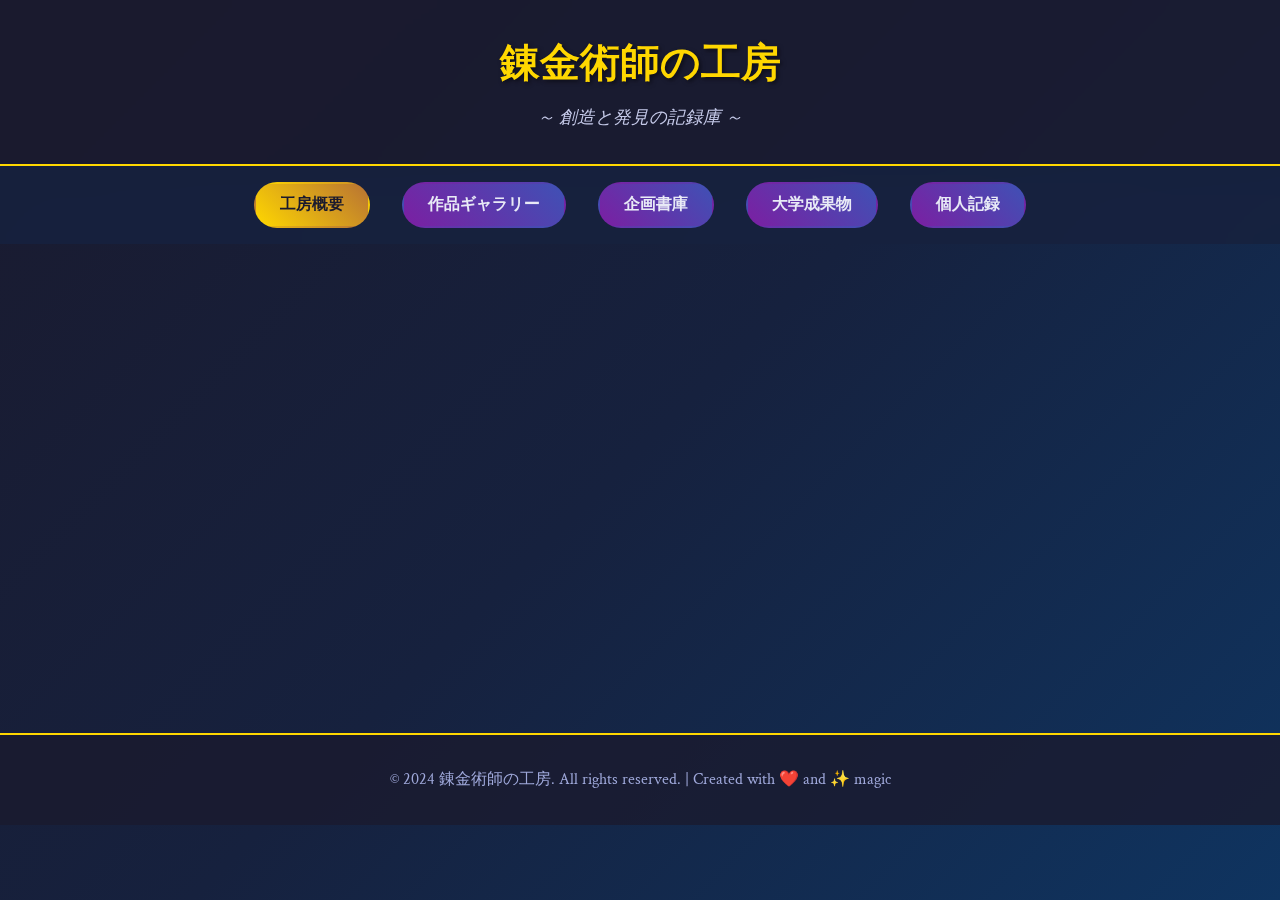
<file: index.html>
<!DOCTYPE html>
<html lang="ja">
<head>
    <meta charset="UTF-8">
    <meta name="viewport" content="width=device-width, initial-scale=1.0">
    <title>錬金術師の工房 - 私の作業記録</title>
    <link rel="stylesheet" href="style.css" />
</head>
<body>
    <!-- ヘッダー -->
    <header>
        <h1 class="site-title">錬金術師の工房</h1>
        <p class="site-subtitle">～ 創造と発見の記録庫 ～</p>
    </header>
    
    <!-- ナビゲーション -->
    <nav>
        <div class="nav-container">
            <a href="#" class="nav-item active" data-section="overview">工房概要</a>
            <a href="#" class="nav-item" data-section="works">作品ギャラリー</a>
            <a href="#" class="nav-item" data-section="plans">企画書庫</a>
            <a href="#" class="nav-item" data-section="college">大学成果物</a>
            <a href="#" class="nav-item" data-section="profile">個人記録</a>
        </div>
    </nav>
    
    <!-- メインコンテンツ -->
    <main>
        <!-- 工房概要セクション -->
        <section id="overview" class="section">
            <h2 class="section-title">工房概要</h2>
            <div class="card">
                <h3 class="card-title">ようこそ、私の錬金術師の工房へ</h3>
                <p class="card-description">
                    この神秘的な工房では、過去に創造したWebページ、練り上げた企画書、そして私自身の成長の軌跡を保管しています。
                    アメジストの紫光と水瓶座の星々に導かれ、創造と発見の旅を続けてきました。
                </p>
                <p class="card-description">
                    各部屋を探索し、時の流れの中で蓄積された知識と経験をご覧ください。
                    これらの記録は、未来への新たな創造のための糧となることでしょう。
                </p>
            </div>
        </section>
        
        <!-- 作品ギャラリーセクション -->
        <section id="works" class="section hidden">
            <h2 class="section-title">作品ギャラリー</h2>
            <div class="card-grid">
                <!-- Webページ作品例1 -->
                <div class="card">
                    <div class="placeholder-image">
                        📷 ここに作品のスクリーンショット画像
                        <!-- <img src="ここに画像のパス" alt="作品タイトル"> -->
                    </div>
                    <h3 class="card-title">AI応答記録サイト（AIChatArchive）</h3>
                    <p class="card-description">
                        <!--作品の概要説明をここに記載します。使用技術、制作期間、特徴などを含めて説明。-->
                        このツールは、ChatGPTやGeminiなどのAIとの会話を、チャットのように記録・整理できるWebアプリです。
                        誰がどの発言をしたかを切り替えながら入力し、やりとりを吹き出し形式で視覚的に確認できます。
                    </p>
                    <a href="AIChatArchive.html" class="placeholder-link">🔗 ここにWebサイトのURL</a>
                    <a href="#" class="placeholder-link">📹 ここにデモ動画のURL</a>
                </div>
                
                <!-- Webページ作品例2 -->
                <div class="card">
                    <div class="placeholder-image">
                        🎬 ここに作品のデモ動画
                        <!-- <video controls width="100%">
                            <source src="ここに動画ファイルのパス" type="video/mp4">
                        </video> -->
                    </div>
                    <h3 class="card-title">キャンディーボックス</h3>
                    <p class="card-description">
                        ぷよをキャンディーに見立てて、かわいいデザインのぷよぷよを作成した。
                        こだわりは色選び画面とスマホ対応。
                    </p>
                    <a href="puyoGame.html" class="placeholder-link">🔗 ここにWebアプリのURL</a>
                    <a href="#" class="placeholder-link">💻 ここにソースコードのURL</a>
                </div>
                
                <!-- 作品例3 -->
                <div class="card">
                    <div class="placeholder-image">
                        🖼️ ここに作品のスクリーンショット画像
                        <!-- <img src="ここに画像のパス" alt="作品タイトル"> -->
                    </div>
                    <h3 class="card-title">プロジェクト名3</h3>
                    <p class="card-description">
                        レスポンシブデザインを採用したWebサイト。モバイルファーストの設計思想で構築。
                    </p>
                    <a href="#" class="placeholder-link">🔗 ここにWebサイトのURL</a>
                    <a href="#" class="placeholder-link">📋 ここに設計書のURL</a>
                </div>

                <!-- 作品例4 -->
                <div class="card">
                    <div class="placeholder-image">
                        🖼️ ここに作品のスクリーンショット画像
                        <!-- <img src="ここに画像のパス" alt="作品タイトル"> -->
                    </div>
                    <h3 class="card-title">プロジェクト名4</h3>
                    <p class="card-description">
                        レスポンシブデザインを採用したWebサイト。モバイルファーストの設計思想で構築。
                    </p>
                    <a href="#" class="placeholder-link">🔗 ここにWebサイトのURL</a>
                    <a href="#" class="placeholder-link">📋 ここに設計書のURL</a>
                </div>
            </div>
        </section>
        
        <!-- 企画書庫セクション -->
        <section id="plans" class="section hidden">
            <h2 class="section-title">企画書庫</h2>
            <div class="card-grid">
                <!-- 企画書例1 -->
                <div class="card">
                    <h3 class="card-title">📜 Webサービス企画書 2024</h3>
                    <p class="card-description">
                        新しいWebサービスの企画提案書。ターゲット分析、機能設計、収益モデルなどを包括的に記載。
                    </p>
                    <p class="card-description">
                        <strong>作成日:</strong> 2024年3月<br>
                        <strong>ページ数:</strong> 25ページ<br>
                        <strong>ステータス:</strong> 検討中
                    </p>
                    <a href="#" class="placeholder-link">📄 ここに企画書PDFファイルのパス</a>
                </div>
                
                <!-- 企画書例2 -->
                <div class="card">
                    <h3 class="card-title">📊 マーケティング戦略書</h3>
                    <p class="card-description">
                        デジタルマーケティングの戦略立案書。SNS活用、コンテンツマーケティング、KPI設定などを詳述。
                    </p>
                    <p class="card-description">
                        <strong>作成日:</strong> 2024年1月<br>
                        <strong>ページ数:</strong> 18ページ<br>
                        <strong>ステータス:</strong> 実行済み
                    </p>
                    <a href="#" class="placeholder-link">📄 ここに企画書PDFファイルのパス</a>
                </div>
                
                <!-- 企画書例3 -->
                <div class="card">
                    <h3 class="card-title">💡 アイデア提案書</h3>
                    <p class="card-description">
                        新機能追加の提案書。ユーザビリティ向上のための機能設計と実装プランを記載。
                    </p>
                    <p class="card-description">
                        <strong>作成日:</strong> 2023年11月<br>
                        <strong>ページ数:</strong> 12ページ<br>
                        <strong>ステータス:</strong> 承認待ち
                    </p>
                    <a href="#" class="placeholder-link">📄 ここに企画書PDFファイルのパス</a>
                </div>
            </div>
        </section>

        <!-- 大学成果物セクション -->
        <section id="college" class="section hidden">
            <h2 class="section-title">大学成果物</h2>
            <div class="card-grid">
                <!-- 成果物例1 -->
                <div class="card">
                    <h3 class="card-title">📜 複言語学最終レポート</h3>
                    <p class="card-description">
                        3年1Qの複言語学最終レポート。おまけにレポート案も掲載。
                    </p>
                    <p class="card-description">
                        <strong>作成日:</strong> 2025年1Q<br>
                        <strong>授業名:</strong> 複言語学<br>
                        <strong>種類:</strong> 最終レポート
                    </p>
                    <a href="#" class="placeholder-link">📄 ここにレポートPDFファイルのパス</a>
                </div>
                
                <!-- 企画書例2 -->
                <div class="card">
                    <h3 class="card-title">📊 マーケティング戦略書</h3>
                    <p class="card-description">
                        デジタルマーケティングの戦略立案書。SNS活用、コンテンツマーケティング、KPI設定などを詳述。
                    </p>
                    <p class="card-description">
                        <strong>作成日:</strong> 2024年1月<br>
                        <strong>ページ数:</strong> 18ページ<br>
                        <strong>ステータス:</strong> 実行済み
                    </p>
                    <a href="#" class="placeholder-link">📄 ここに企画書PDFファイルのパス</a>
                </div>
                
                <!-- 企画書例3 -->
                <div class="card">
                    <h3 class="card-title">💡 アイデア提案書</h3>
                    <p class="card-description">
                        新機能追加の提案書。ユーザビリティ向上のための機能設計と実装プランを記載。
                    </p>
                    <p class="card-description">
                        <strong>作成日:</strong> 2023年11月<br>
                        <strong>ページ数:</strong> 12ページ<br>
                        <strong>ステータス:</strong> 承認待ち
                    </p>
                    <a href="#" class="placeholder-link">📄 ここに企画書PDFファイルのパス</a>
                </div>
            </div>
        </section>
        
        <!-- 個人記録セクション -->
        <section id="profile" class="section hidden">
            <h2 class="section-title">個人記録</h2>
            <div class="profile-grid">
                <!-- 自己紹介カード -->
                <div class="card">
                    <h3 class="card-title">🧙‍♂️ 錬金術師プロフィール</h3>
                    <p class="card-description">
                        Web技術とデザインを融合させ、ユーザー体験を重視したサービス開発に情熱を注ぐ。
                        常に新しい技術への探求心を持ち、創造的な解決策を追求している。
                    </p>
                    <p class="card-description">
                        <strong>専門分野:</strong> フロントエンド開発、UI/UXデザイン、企画立案<br>
                        <strong>興味のある技術:</strong> React, Vue.js, Node.js, Python<br>
                        <strong>座右の銘:</strong> "創造は破壊から始まる"
                    </p>
                </div>
                
                <!-- スキルセットカード -->
                <div class="card">
                    <h3 class="card-title">🛠️ 技術スキル</h3>
                    <ul class="skill-list">
                        <li class="skill-item">HTML5 / CSS3 (上級)</li>
                        <li class="skill-item">JavaScript (中級)</li>
                        <li class="skill-item">Responsive Design (上級)</li>
                        <li class="skill-item">Adobe Creative Suite (中級)</li>
                        <li class="skill-item">Git / GitHub (中級)</li>
                        <li class="skill-item">SEO / Analytics (中級)</li>
                        <li class="skill-item">プロジェクト管理 (中級)</li>
                    </ul>
                </div>
                
                <!-- 経歴カード -->
                <div class="card">
                    <h3 class="card-title">📚 学習・活動履歴</h3>
                    <div class="card-description">
                        <p><strong>2024年:</strong> 新しいWebフレームワークの学習開始</p>
                        <p><strong>2023年:</strong> 個人プロジェクト3件完了</p>
                        <p><strong>2022年:</strong> UI/UXデザインの体系的学習</p>
                        <p><strong>2021年:</strong> JavaScript実践スキル向上</p>
                    </div>
                </div>
                
                <!-- 目標・計画カード -->
                <div class="card">
                    <h3 class="card-title">🎯 今後の目標</h3>
                    <div class="card-description">
                        <p><strong>短期目標 (6ヶ月):</strong></p>
                        <ul>
                            <li>React.jsの実践的な習得</li>
                            <li>個人プロジェクト2件の完成</li>
                        </ul>
                        <p><strong>中期目標 (1年):</strong></p>
                        <ul>
                            <li>フルスタック開発スキルの獲得</li>
                            <li>オープンソースへの貢献開始</li>
                        </ul>
                    </div>
                </div>
            </div>
        </section>
    </main>
    
    <!-- フッター -->
    <footer>
        <p>&copy; 2024 錬金術師の工房. All rights reserved. | Created with ❤️ and ✨ magic</p>
    </footer>

    <script src="script.js"></script>
</body>
</html>
</file>
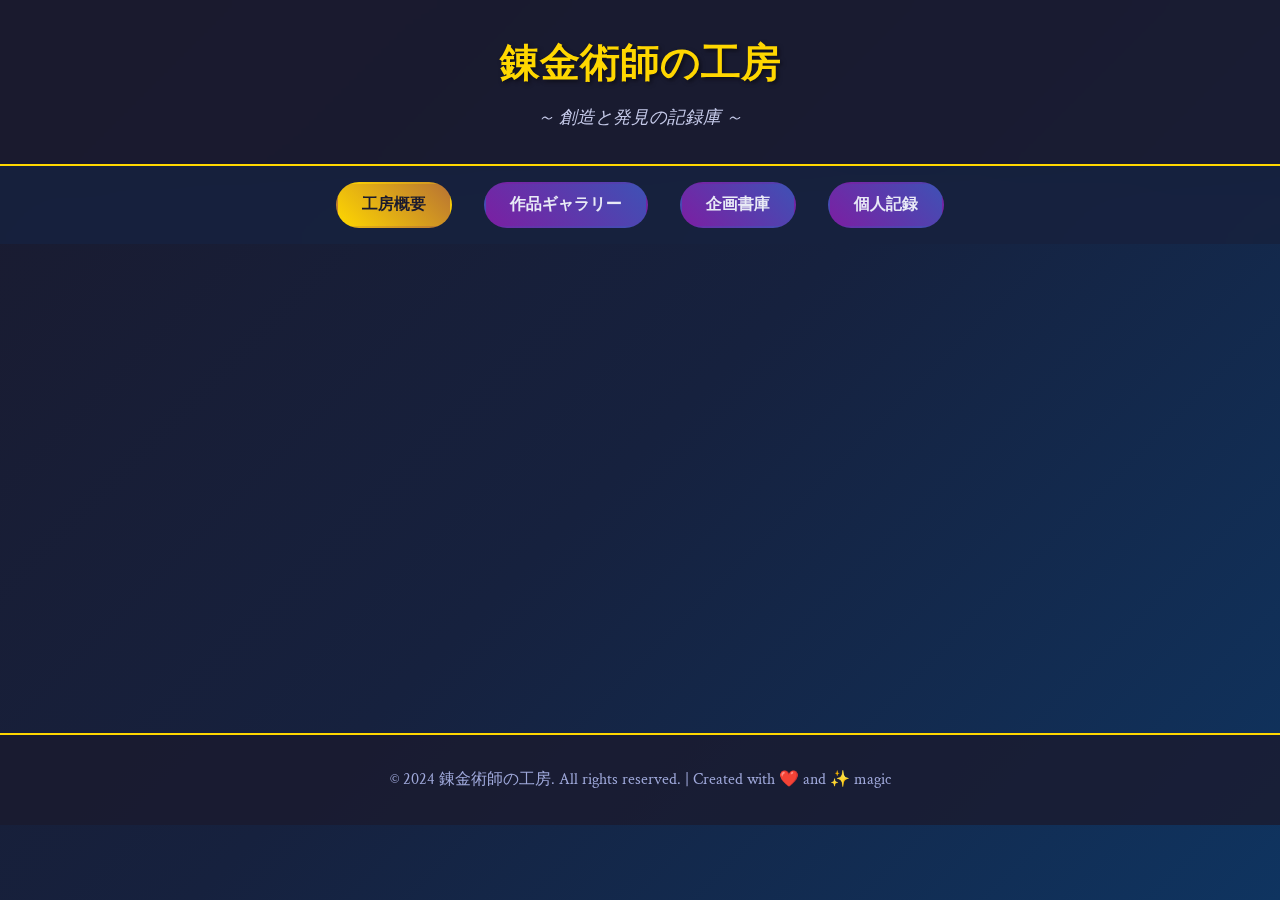
<file: PortfolioSite/index.html>
<!DOCTYPE html>
<html lang="ja">
<head>
    <meta charset="UTF-8">
    <meta name="viewport" content="width=device-width, initial-scale=1.0">
    <title>錬金術師の工房 - 私の作業記録</title>
    <link rel="stylesheet" href="style.css" />
</head>
<body>
    <!-- ヘッダー -->
    <header>
        <h1 class="site-title">錬金術師の工房</h1>
        <p class="site-subtitle">～ 創造と発見の記録庫 ～</p>
    </header>
    
    <!-- ナビゲーション -->
    <nav>
        <div class="nav-container">
            <a href="#" class="nav-item active" data-section="overview">工房概要</a>
            <a href="#" class="nav-item" data-section="works">作品ギャラリー</a>
            <a href="#" class="nav-item" data-section="plans">企画書庫</a>
            <a href="#" class="nav-item" data-section="profile">個人記録</a>
        </div>
    </nav>
    
    <!-- メインコンテンツ -->
    <main>
        <!-- 工房概要セクション -->
        <section id="overview" class="section">
            <h2 class="section-title">工房概要</h2>
            <div class="card">
                <h3 class="card-title">ようこそ、私の錬金術師の工房へ</h3>
                <p class="card-description">
                    この神秘的な工房では、過去に創造したWebページ、練り上げた企画書、そして私自身の成長の軌跡を保管しています。
                    アメジストの紫光と水瓶座の星々に導かれ、創造と発見の旅を続けてきました。
                </p>
                <p class="card-description">
                    各部屋を探索し、時の流れの中で蓄積された知識と経験をご覧ください。
                    これらの記録は、未来への新たな創造のための糧となることでしょう。
                </p>
            </div>
        </section>
        
        <!-- 作品ギャラリーセクション -->
        <section id="works" class="section hidden">
            <h2 class="section-title">作品ギャラリー</h2>
            <div class="card-grid">
                <!-- Webページ作品例1 -->
                <div class="card">
                    <div class="placeholder-image">
                        📷 ここに作品のスクリーンショット画像
                        <!-- <img src="ここに画像のパス" alt="作品タイトル"> -->
                    </div>
                    <h3 class="card-title">プロジェクト名1</h3>
                    <p class="card-description">
                        作品の概要説明をここに記載します。使用技術、制作期間、特徴などを含めて説明。
                    </p>
                    <a href="#" class="placeholder-link">🔗 ここにWebサイトのURL</a>
                    <a href="#" class="placeholder-link">📹 ここにデモ動画のURL</a>
                </div>
                
                <!-- Webページ作品例2 -->
                <div class="card">
                    <div class="placeholder-image">
                        🎬 ここに作品のデモ動画
                        <!-- <video controls width="100%">
                            <source src="ここに動画ファイルのパス" type="video/mp4">
                        </video> -->
                    </div>
                    <h3 class="card-title">プロジェクト名2</h3>
                    <p class="card-description">
                        インタラクティブなWebアプリケーション。ユーザー体験を重視した設計と実装の詳細。
                    </p>
                    <a href="#" class="placeholder-link">🔗 ここにWebアプリのURL</a>
                    <a href="#" class="placeholder-link">💻 ここにソースコードのURL</a>
                </div>
                
                <!-- 作品例3 -->
                <div class="card">
                    <div class="placeholder-image">
                        🖼️ ここに作品のスクリーンショット画像
                        <!-- <img src="ここに画像のパス" alt="作品タイトル"> -->
                    </div>
                    <h3 class="card-title">プロジェクト名3</h3>
                    <p class="card-description">
                        レスポンシブデザインを採用したWebサイト。モバイルファーストの設計思想で構築。
                    </p>
                    <a href="#" class="placeholder-link">🔗 ここにWebサイトのURL</a>
                    <a href="#" class="placeholder-link">📋 ここに設計書のURL</a>
                </div>

                <!-- 作品例4 -->
                <div class="card">
                    <div class="placeholder-image">
                        🖼️ ここに作品のスクリーンショット画像
                        <!-- <img src="ここに画像のパス" alt="作品タイトル"> -->
                    </div>
                    <h3 class="card-title">プロジェクト名4</h3>
                    <p class="card-description">
                        レスポンシブデザインを採用したWebサイト。モバイルファーストの設計思想で構築。
                    </p>
                    <a href="#" class="placeholder-link">🔗 ここにWebサイトのURL</a>
                    <a href="#" class="placeholder-link">📋 ここに設計書のURL</a>
                </div>
            </div>
        </section>
        
        <!-- 企画書庫セクション -->
        <section id="plans" class="section hidden">
            <h2 class="section-title">企画書庫</h2>
            <div class="card-grid">
                <!-- 企画書例1 -->
                <div class="card">
                    <h3 class="card-title">📜 Webサービス企画書 2024</h3>
                    <p class="card-description">
                        新しいWebサービスの企画提案書。ターゲット分析、機能設計、収益モデルなどを包括的に記載。
                    </p>
                    <p class="card-description">
                        <strong>作成日:</strong> 2024年3月<br>
                        <strong>ページ数:</strong> 25ページ<br>
                        <strong>ステータス:</strong> 検討中
                    </p>
                    <a href="#" class="placeholder-link">📄 ここに企画書PDFファイルのパス</a>
                </div>
                
                <!-- 企画書例2 -->
                <div class="card">
                    <h3 class="card-title">📊 マーケティング戦略書</h3>
                    <p class="card-description">
                        デジタルマーケティングの戦略立案書。SNS活用、コンテンツマーケティング、KPI設定などを詳述。
                    </p>
                    <p class="card-description">
                        <strong>作成日:</strong> 2024年1月<br>
                        <strong>ページ数:</strong> 18ページ<br>
                        <strong>ステータス:</strong> 実行済み
                    </p>
                    <a href="#" class="placeholder-link">📄 ここに企画書PDFファイルのパス</a>
                </div>
                
                <!-- 企画書例3 -->
                <div class="card">
                    <h3 class="card-title">💡 アイデア提案書</h3>
                    <p class="card-description">
                        新機能追加の提案書。ユーザビリティ向上のための機能設計と実装プランを記載。
                    </p>
                    <p class="card-description">
                        <strong>作成日:</strong> 2023年11月<br>
                        <strong>ページ数:</strong> 12ページ<br>
                        <strong>ステータス:</strong> 承認待ち
                    </p>
                    <a href="#" class="placeholder-link">📄 ここに企画書PDFファイルのパス</a>
                </div>
            </div>
        </section>
        
        <!-- 個人記録セクション -->
        <section id="profile" class="section hidden">
            <h2 class="section-title">個人記録</h2>
            <div class="profile-grid">
                <!-- 自己紹介カード -->
                <div class="card">
                    <h3 class="card-title">🧙‍♂️ 錬金術師プロフィール</h3>
                    <p class="card-description">
                        Web技術とデザインを融合させ、ユーザー体験を重視したサービス開発に情熱を注ぐ。
                        常に新しい技術への探求心を持ち、創造的な解決策を追求している。
                    </p>
                    <p class="card-description">
                        <strong>専門分野:</strong> フロントエンド開発、UI/UXデザイン、企画立案<br>
                        <strong>興味のある技術:</strong> React, Vue.js, Node.js, Python<br>
                        <strong>座右の銘:</strong> "創造は破壊から始まる"
                    </p>
                </div>
                
                <!-- スキルセットカード -->
                <div class="card">
                    <h3 class="card-title">🛠️ 技術スキル</h3>
                    <ul class="skill-list">
                        <li class="skill-item">HTML5 / CSS3 (上級)</li>
                        <li class="skill-item">JavaScript (中級)</li>
                        <li class="skill-item">Responsive Design (上級)</li>
                        <li class="skill-item">Adobe Creative Suite (中級)</li>
                        <li class="skill-item">Git / GitHub (中級)</li>
                        <li class="skill-item">SEO / Analytics (中級)</li>
                        <li class="skill-item">プロジェクト管理 (中級)</li>
                    </ul>
                </div>
                
                <!-- 経歴カード -->
                <div class="card">
                    <h3 class="card-title">📚 学習・活動履歴</h3>
                    <div class="card-description">
                        <p><strong>2024年:</strong> 新しいWebフレームワークの学習開始</p>
                        <p><strong>2023年:</strong> 個人プロジェクト3件完了</p>
                        <p><strong>2022年:</strong> UI/UXデザインの体系的学習</p>
                        <p><strong>2021年:</strong> JavaScript実践スキル向上</p>
                    </div>
                </div>
                
                <!-- 目標・計画カード -->
                <div class="card">
                    <h3 class="card-title">🎯 今後の目標</h3>
                    <div class="card-description">
                        <p><strong>短期目標 (6ヶ月):</strong></p>
                        <ul>
                            <li>React.jsの実践的な習得</li>
                            <li>個人プロジェクト2件の完成</li>
                        </ul>
                        <p><strong>中期目標 (1年):</strong></p>
                        <ul>
                            <li>フルスタック開発スキルの獲得</li>
                            <li>オープンソースへの貢献開始</li>
                        </ul>
                    </div>
                </div>
            </div>
        </section>
    </main>
    
    <!-- フッター -->
    <footer>
        <p>&copy; 2024 錬金術師の工房. All rights reserved. | Created with ❤️ and ✨ magic</p>
    </footer>

    <script src="script.js"></script>
</body>
</html>
</file>
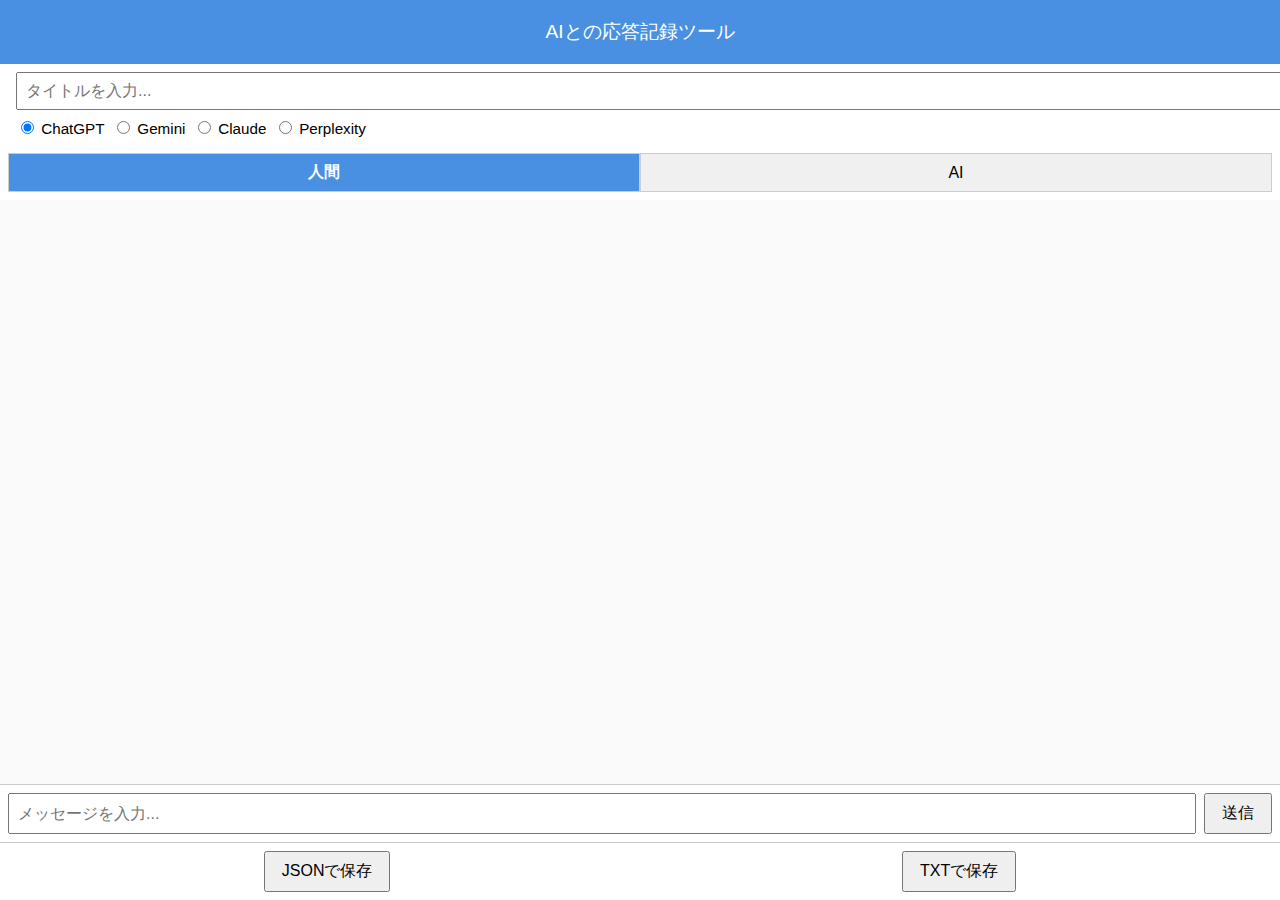
<file: AIChatArchive.html>
<!DOCTYPE html>
<html lang="ja">
<head>
  <meta charset="UTF-8" />
  <meta name="viewport" content="width=device-width, initial-scale=1.0"/>
  <title>AIとの応答記録ツール</title>
  <style>
    body {
      font-family: 'Arial', sans-serif;
      margin: 0;
      padding: 0;
      background-color: #fafafa;
      display: flex;
      flex-direction: column;
      height: 100vh;
    }

    header {
      background-color: #4a90e2;
      color: white;
      padding: 1em;
      text-align: center;
      font-size: 1.2em;
    }

    #configArea {
      display: flex;
      flex-direction: column;
      gap: 0.5em;
      padding: 0.5em 1em;
      background-color: #fff;
    }

    #titleInput {
      width: 100%;
      padding: 0.5em;
      font-size: 1em;
    }

    #aiOptions {
      display: flex;
      flex-wrap: wrap;
      gap: 0.5em;
      font-size: 0.95em;
    }

    #roleToggle {
      display: flex;
      justify-content: center;
      padding: 0.5em;
      background: #fff;
    }

    .role-button {
      flex: 1;
      padding: 0.5em;
      cursor: pointer;
      border: 1px solid #ccc;
      background-color: #f0f0f0;
    }

    .active {
      background-color: #4a90e2;
      color: white;
      font-weight: bold;
    }

    #chat {
      flex: 1;
      overflow-y: auto;
      padding: 1em;
    }

    .message {
      max-width: 80%;
      margin: 0.5em;
      padding: 0.7em;
      border-radius: 10px;
      word-wrap: break-word;
    }

    .user {
      margin-left: auto;
      background-color: #dcf8c6;
      text-align: right;
    }

    .ai {
      margin-right: auto;
      background-color: #f1f0f0;
      text-align: left;
    }

    #inputArea {
      display: flex;
      padding: 0.5em;
      background-color: white;
      border-top: 1px solid #ccc;
    }

    #textInput {
      flex: 1;
      padding: 0.5em;
      font-size: 1em;
    }

    #submitBtn {
      padding: 0.5em 1em;
      font-size: 1em;
      margin-left: 0.5em;
      cursor: pointer;
    }

    #exportButtons {
      display: flex;
      justify-content: space-around;
      padding: 0.5em;
      background-color: white;
      border-top: 1px solid #ccc;
    }

    button {
      font-size: 1em;
      padding: 0.5em 1em;
    }

    @media screen and (max-width: 600px) {
      .message {
        max-width: 95%;
        font-size: 0.9em;
      }

      #aiOptions {
        flex-direction: column;
      }
    }
  </style>
</head>
<body>

  <header>AIとの応答記録ツール</header>

  <div id="configArea">
    <input type="text" id="titleInput" placeholder="タイトルを入力..." />
    <div id="aiOptions">
      <label><input type="radio" name="ai" value="ChatGPT" checked> ChatGPT</label>
      <label><input type="radio" name="ai" value="Gemini"> Gemini</label>
      <label><input type="radio" name="ai" value="Claude"> Claude</label>
      <label><input type="radio" name="ai" value="Perplexity"> Perplexity</label>
    </div>
  </div>

  <div id="roleToggle">
    <button id="userBtn" class="role-button active">人間</button>
    <button id="aiBtn" class="role-button">AI</button>
  </div>

  <div id="chat"></div>

  <div id="inputArea">
    <input type="text" id="textInput" placeholder="メッセージを入力..." />
    <button id="submitBtn">送信</button>
  </div>

  <div id="exportButtons">
    <button onclick="exportChat('json')">JSONで保存</button>
    <button onclick="exportChat('txt')">TXTで保存</button>
  </div>

  <script>
    let currentRole = 'user';
    const chatHistory = [];

    const userBtn = document.getElementById('userBtn');
    const aiBtn = document.getElementById('aiBtn');
    const chat = document.getElementById('chat');
    const textInput = document.getElementById('textInput');
    const titleInput = document.getElementById('titleInput');

    userBtn.addEventListener('click', () => setRole('user'));
    aiBtn.addEventListener('click', () => setRole('ai'));

    function setRole(role) {
      currentRole = role;
      userBtn.classList.toggle('active', role === 'user');
      aiBtn.classList.toggle('active', role === 'ai');
    }

    document.getElementById('submitBtn').addEventListener('click', () => {
      const text = textInput.value.trim();
      if (text === '') return;
      addMessage(text);
      textInput.value = '';
      setRole(currentRole === 'user' ? 'ai' : 'user');
    });

    function addMessage(text) {
      const message = {
        role: currentRole,
        text: text,
        timestamp: new Date().toISOString()
      };
      chatHistory.push(message);
      renderMessage(message);
    }

    function renderMessage(message) {
      const div = document.createElement('div');
      div.className = `message ${message.role}`;
      div.textContent = message.text;
      chat.appendChild(div);
      chat.scrollTop = chat.scrollHeight;
    }

    function getSelectedAI() {
      const selected = document.querySelector('input[name="ai"]:checked');
      return selected ? selected.value : 'UnknownAI';
    }

    function getTodayDateString() {
      const now = new Date();
      const y = now.getFullYear();
      const m = String(now.getMonth() + 1).padStart(2, '0');
      const d = String(now.getDate()).padStart(2, '0');
      return `${y}${m}${d}`;
    }

    function sanitizeFileName(name) {
      return name.replace(/[\\/:*?"<>|]/g, "_");
    }

    function exportChat(format = 'json') {
      let dataStr;
      if (format === 'json') {
        dataStr = JSON.stringify(chatHistory, null, 2);
      } else {
        dataStr = chatHistory.map(m => `[${m.role}] ${m.text}`).join('\n');
      }

      const ai = getSelectedAI();
      const date = getTodayDateString();
      const title = sanitizeFileName(titleInput.value.trim() || 'untitled');
      const filename = `${date}_${ai}_${title}.${format}`;

      const blob = new Blob([dataStr], { type: 'text/plain' });
      const url = URL.createObjectURL(blob);

      const a = document.createElement('a');
      a.href = url;
      a.download = filename;
      a.click();
      URL.revokeObjectURL(url);
    }
  </script>

</body>
</html>
</file>
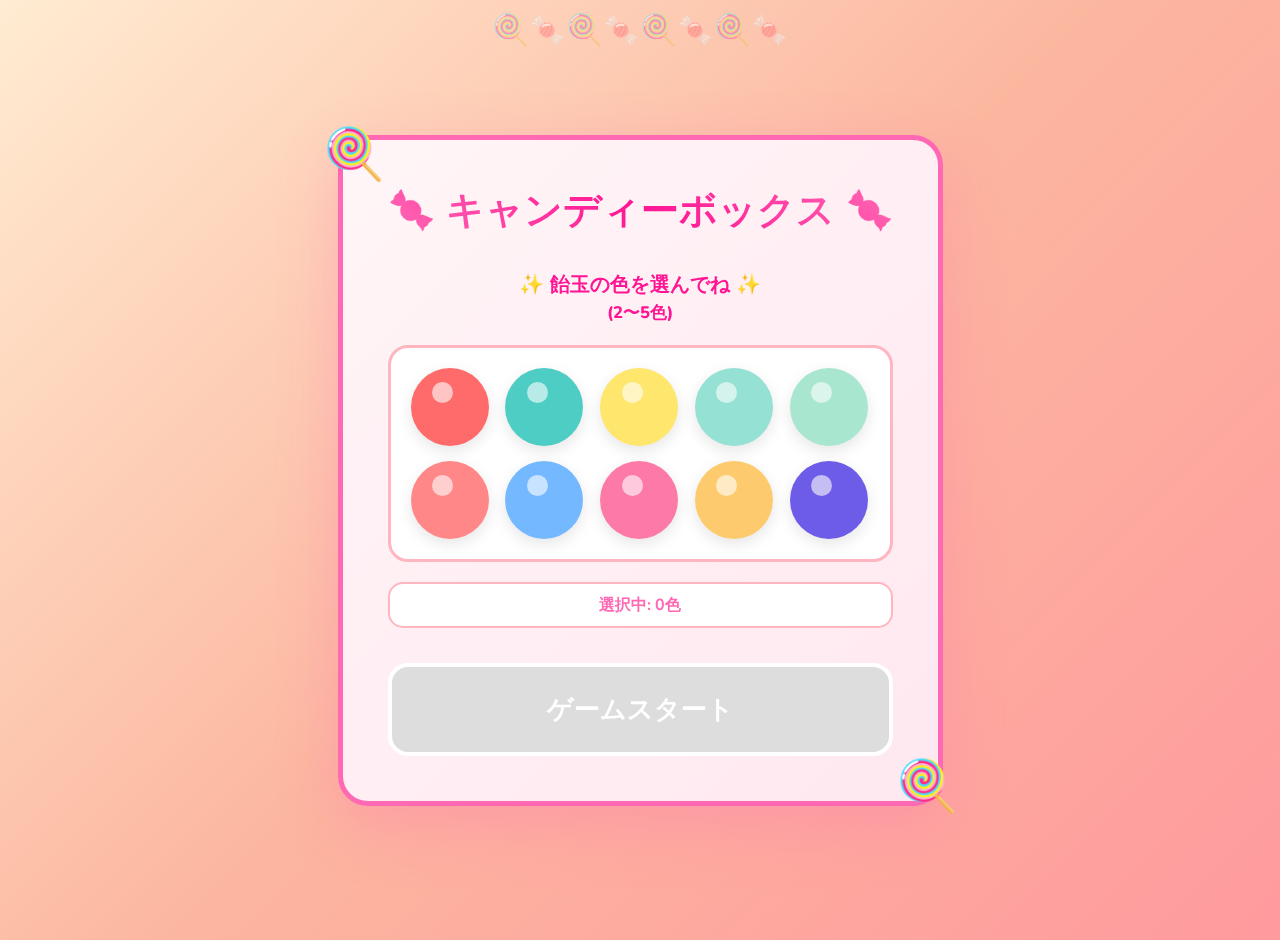
<file: puyoGame.html>
<!DOCTYPE html>
<html lang="ja">
<head>
    <meta charset="UTF-8">
    <meta name="viewport" content="width=device-width, initial-scale=1.0">
    <title>🍬 キャンディーボックス 🍬</title>
    <style>
        @import url('https://fonts.googleapis.com/css2?family=Nunito:wght@400;700;800&display=swap');
        
        * {
            font-family: 'Nunito', sans-serif;
        }
        
        body {
            margin: 0;
            padding: 20px;
            display: flex;
            justify-content: center;
            align-items: center;
            min-height: 100vh;
            background: linear-gradient(135deg, #ffecd2 0%, #fcb69f 50%, #ff9a9e 100%);
            position: relative;
            overflow-x: hidden;
        }
        
        body::before {
            content: '🍭🍬🍭🍬🍭🍬🍭🍬';
            position: fixed;
            top: 10px;
            left: 50%;
            transform: translateX(-50%);
            font-size: 30px;
            opacity: 0.4;
            pointer-events: none;
            animation: float 3s ease-in-out infinite;
        }
        
        @keyframes float {
            0%, 100% { transform: translateX(-50%) translateY(0px); }
            50% { transform: translateX(-50%) translateY(-10px); }
        }
        
        .game-container {
            background: linear-gradient(135deg, #fff5f7 0%, #ffe8f0 100%);
            padding: 35px;
            border-radius: 30px;
            box-shadow: 0 20px 60px rgba(255, 105, 180, 0.3);
            border: 4px solid #ff69b4;
            display: none;
            position: relative;
        }
        
        .game-container::before {
            content: '✨';
            position: absolute;
            top: -15px;
            right: 20px;
            font-size: 40px;
            animation: sparkle 1.5s ease-in-out infinite;
        }
        
        @keyframes sparkle {
            0%, 100% { opacity: 1; transform: scale(1); }
            50% { opacity: 0.5; transform: scale(1.2); }
        }
        
        .game-container.active {
            display: block;
        }
        
        .game-layout {
            display: flex;
            gap: 25px;
            align-items: flex-start;
        }
        
        .main-area {
            display: flex;
            flex-direction: column;
        }
        
        .info {
            text-align: center;
            margin-bottom: 20px;
            font-size: 28px;
            font-weight: 800;
            background: linear-gradient(45deg, #ff69b4, #ff1493, #ff69b4);
            -webkit-background-clip: text;
            -webkit-text-fill-color: transparent;
            background-clip: text;
            text-shadow: 2px 2px 4px rgba(255, 105, 180, 0.2);
        }
        
        .score {
            color: #ff1493;
            font-size: 32px;
        }
        
        canvas {
            border: 5px solid #ff69b4;
            border-radius: 20px;
            display: block;
            background: linear-gradient(180deg, #fff 0%, #fffafc 100%);
            box-shadow: inset 0 0 20px rgba(255, 182, 193, 0.3),
                        0 10px 30px rgba(255, 105, 180, 0.2);
        }
        
        .controls {
            margin-top: 20px;
            text-align: center;
            color: #ff69b4;
            line-height: 2;
            font-weight: 700;
            font-size: 14px;
            background: white;
            padding: 15px;
            border-radius: 15px;
            border: 3px solid #ffb6c1;
        }
        
        .next-panel {
            background: linear-gradient(135deg, #fffafc 0%, #fff0f5 100%);
            border: 4px solid #ffb6c1;
            border-radius: 20px;
            padding: 20px;
            min-width: 130px;
            box-shadow: 0 10px 30px rgba(255, 182, 193, 0.3);
        }
        
        .next-title {
            text-align: center;
            font-weight: 800;
            background: linear-gradient(45deg, #ff69b4, #ff1493);
            -webkit-background-clip: text;
            -webkit-text-fill-color: transparent;
            margin-bottom: 20px;
            font-size: 22px;
        }
        
        .next-title::before {
            content: '🍬 ';
        }
        
        .next-title::after {
            content: ' 🍬';
        }
        
        .next-item {
            margin-bottom: 20px;
            padding: 12px;
            background: white;
            border-radius: 15px;
            border: 3px solid #ffc0cb;
            box-shadow: 0 5px 15px rgba(255, 182, 193, 0.2);
            transition: transform 0.2s;
        }
        
        .next-item:hover {
            transform: scale(1.05);
        }
        
        .next-item canvas {
            border: none;
            background: white;
            box-shadow: none;
        }
        
        .next-label {
            text-align: center;
            font-size: 13px;
            color: #ff69b4;
            margin-top: 8px;
            font-weight: 700;
        }
        
        .game-over {
            position: fixed;
            top: 50%;
            left: 50%;
            transform: translate(-50%, -50%);
            background: linear-gradient(135deg, #ff69b4 0%, #ff1493 100%);
            color: white;
            padding: 50px;
            border-radius: 30px;
            text-align: center;
            display: none;
            box-shadow: 0 20px 60px rgba(255, 20, 147, 0.5);
            border: 5px solid white;
            z-index: 1000;
        }
        
        .game-over::before {
            content: '💔';
            font-size: 60px;
            display: block;
            margin-bottom: 10px;
            animation: heartbeat 1s ease-in-out infinite;
        }
        
        @keyframes heartbeat {
            0%, 100% { transform: scale(1); }
            50% { transform: scale(1.1); }
        }
        
        .game-over h2 {
            margin: 0 0 20px 0;
            font-size: 40px;
            font-weight: 800;
            text-shadow: 2px 2px 4px rgba(0, 0, 0, 0.2);
        }
        
        .game-over button {
            background: white;
            color: #ff1493;
            border: none;
            padding: 18px 45px;
            font-size: 20px;
            font-weight: 800;
            border-radius: 25px;
            cursor: pointer;
            margin-top: 20px;
            box-shadow: 0 5px 15px rgba(0, 0, 0, 0.2);
            transition: all 0.3s;
        }
        
        .game-over button:hover {
            background: #fffafc;
            transform: translateY(-3px);
            box-shadow: 0 8px 20px rgba(0, 0, 0, 0.3);
        }
        
        .settings-screen {
            background: linear-gradient(135deg, #fff5f7 0%, #ffe8f0 100%);
            padding: 45px;
            border-radius: 30px;
            box-shadow: 0 20px 60px rgba(255, 105, 180, 0.3);
            border: 5px solid #ff69b4;
            max-width: 550px;
            position: relative;
        }
        
        .settings-screen::before,
        .settings-screen::after {
            content: '🍭';
            position: absolute;
            font-size: 50px;
            animation: rotate 4s linear infinite;
        }
        
        .settings-screen::before {
            top: -20px;
            left: -20px;
        }
        
        .settings-screen::after {
            bottom: -20px;
            right: -20px;
            animation-delay: -2s;
        }
        
        @keyframes rotate {
            from { transform: rotate(0deg); }
            to { transform: rotate(360deg); }
        }
        
        .settings-screen.hidden {
            display: none;
        }
        
        .settings-title {
            text-align: center;
            font-size: 38px;
            font-weight: 800;
            background: linear-gradient(45deg, #ff69b4, #ff1493, #ff69b4);
            -webkit-background-clip: text;
            -webkit-text-fill-color: transparent;
            margin-bottom: 35px;
        }
        
        .settings-title::before {
            content: '🍬 ';
        }
        
        .settings-title::after {
            content: ' 🍬';
        }
        
        .color-settings {
            margin-bottom: 35px;
        }
        
        .color-settings h3 {
            color: #ff1493;
            margin-bottom: 20px;
            font-size: 20px;
            font-weight: 800;
            text-align: center;
        }
        
        .color-grid {
            display: grid;
            grid-template-columns: repeat(5, 1fr);
            gap: 15px;
            margin-bottom: 20px;
            padding: 20px;
            background: white;
            border-radius: 20px;
            border: 3px solid #ffb6c1;
        }
        
        .color-option {
            width: 70px;
            height: 70px;
            border-radius: 50%;
            cursor: pointer;
            border: 4px solid transparent;
            transition: all 0.3s;
            position: relative;
            box-shadow: 0 5px 15px rgba(0, 0, 0, 0.1);
        }
        
        .color-option::before {
            content: '';
            position: absolute;
            top: 15%;
            left: 25%;
            width: 30%;
            height: 30%;
            background: rgba(255, 255, 255, 0.6);
            border-radius: 50%;
        }
        
        .color-option:hover {
            transform: scale(1.15) rotate(5deg);
            box-shadow: 0 8px 25px rgba(0, 0, 0, 0.2);
        }
        
        .color-option.selected {
            border-color: #ff1493;
            box-shadow: 0 0 20px rgba(255, 20, 147, 0.5);
            animation: pulse 0.5s ease-out;
        }
        
        @keyframes pulse {
            0% { transform: scale(1); }
            50% { transform: scale(1.2); }
            100% { transform: scale(1); }
        }
        
        .color-option.selected::after {
            content: '✓';
            position: absolute;
            top: 50%;
            left: 50%;
            transform: translate(-50%, -50%);
            color: white;
            font-size: 30px;
            font-weight: 800;
            text-shadow: 2px 2px 4px rgba(0, 0, 0, 0.3);
        }
        
        .color-option.disabled {
            opacity: 0.3;
            cursor: not-allowed;
        }
        
        .color-option.disabled:hover {
            transform: none;
        }
        
        .color-count {
            text-align: center;
            color: #ff69b4;
            margin-top: 15px;
            font-size: 16px;
            font-weight: 700;
            background: white;
            padding: 10px;
            border-radius: 15px;
            border: 2px solid #ffb6c1;
        }
        
        .start-button {
            width: 100%;
            background: linear-gradient(45deg, #ff69b4, #ff1493);
            color: white;
            border: none;
            padding: 25px;
            font-size: 26px;
            font-weight: 800;
            border-radius: 20px;
            cursor: pointer;
            transition: all 0.3s;
            box-shadow: 0 10px 30px rgba(255, 20, 147, 0.3);
            border: 4px solid white;
            position: relative;
            overflow: hidden;
        }
        
        .start-button::before {
            content: '';
            position: absolute;
            top: 50%;
            left: 50%;
            width: 0;
            height: 0;
            background: rgba(255, 255, 255, 0.3);
            border-radius: 50%;
            transform: translate(-50%, -50%);
            transition: width 0.6s, height 0.6s;
        }
        
        .start-button:hover::before {
            width: 300px;
            height: 300px;
        }
        
        .start-button:hover {
            transform: translateY(-5px);
            box-shadow: 0 15px 40px rgba(255, 20, 147, 0.5);
        }
        
        .start-button:disabled {
            background: #ddd;
            cursor: not-allowed;
            transform: none;
            box-shadow: none;
        }
        
        .start-button span {
            position: relative;
            z-index: 1;
        }
        
        .start-button:not(:disabled)::after {
            content: ' 🍬';
        }
        
        .mobile-controls {
            display: none;
            margin-top: 20px;
            padding: 20px;
            background: linear-gradient(135deg, #fff5f7 0%, #ffe8f0 100%);
            border-radius: 20px;
            border: 3px solid #ffb6c1;
        }
        
        @media (max-width: 768px), (pointer: coarse) {
            .mobile-controls {
                display: block;
            }
            
            .controls {
                display: none;
            }
            
            .game-layout {
                flex-direction: column;
                align-items: center;
            }
            
            .next-panel {
                width: 100%;
                max-width: 300px;
            }
            
            body {
                padding: 10px;
            }
            
            .game-container {
                padding: 20px;
            }
        }
        
        .control-grid {
            display: grid;
            grid-template-columns: repeat(3, 80px);
            grid-template-rows: repeat(3, 80px);
            gap: 10px;
            justify-content: center;
            margin-bottom: 15px;
        }
        
        .control-btn {
            background: linear-gradient(135deg, #ff69b4 0%, #ff1493 100%);
            border: 4px solid white;
            border-radius: 15px;
            color: white;
            font-size: 32px;
            font-weight: bold;
            cursor: pointer;
            box-shadow: 0 5px 15px rgba(255, 20, 147, 0.3);
            transition: all 0.1s;
            user-select: none;
            -webkit-tap-highlight-color: transparent;
            display: flex;
            align-items: center;
            justify-content: center;
        }
        
        .control-btn:active {
            transform: scale(0.95);
            box-shadow: 0 2px 8px rgba(255, 20, 147, 0.4);
        }
        
        .control-btn.disabled {
            opacity: 0;
            pointer-events: none;
        }
        
        .btn-up {
            grid-column: 2;
            grid-row: 1;
        }
        
        .btn-left {
            grid-column: 1;
            grid-row: 2;
        }
        
        .btn-down {
            grid-column: 2;
            grid-row: 2;
        }
        
        .btn-right {
            grid-column: 3;
            grid-row: 2;
        }
        
        .rotate-btn {
            width: 100%;
            max-width: 250px;
            margin: 0 auto;
            padding: 20px;
            background: linear-gradient(135deg, #4ecdc4 0%, #44a8a0 100%);
            border: 4px solid white;
            border-radius: 15px;
            color: white;
            font-size: 20px;
            font-weight: 800;
            cursor: pointer;
            box-shadow: 0 5px 15px rgba(78, 205, 196, 0.3);
            transition: all 0.1s;
            user-select: none;
            -webkit-tap-highlight-color: transparent;
        }
        
        .rotate-btn:active {
            transform: scale(0.98);
            box-shadow: 0 2px 8px rgba(78, 205, 196, 0.4);
        }
    </style>
</head>
<body>
    <div class="settings-screen" id="settingsScreen">
        <div class="settings-title">キャンディーボックス</div>
        <div class="color-settings">
            <h3>✨ 飴玉の色を選んでね ✨<br><small>(2〜5色)</small></h3>
            <div class="color-grid" id="colorGrid"></div>
            <div class="color-count" id="colorCount">選択中: 0色</div>
        </div>
        <button class="start-button" id="startButton" disabled><span>ゲームスタート</span></button>
    </div>

    <div class="game-container" id="gameContainer">
        <div class="game-layout">
            <div class="main-area">
                <div class="info">
                    🍭 スコア: <span class="score" id="score">0</span> 🍭
                </div>
                <canvas id="gameCanvas" width="300" height="600"></canvas>
                <div class="controls">
                    ← → 移動<br>
                    ↓ 高速落下<br>
                    ↑ / スペース 回転
                </div>
                <div class="mobile-controls">
                    <div class="control-grid">
                        <button class="control-btn btn-up" id="btnUp">↑</button>
                        <button class="control-btn btn-left" id="btnLeft">←</button>
                        <button class="control-btn btn-down" id="btnDown">↓</button>
                        <button class="control-btn btn-right" id="btnRight">→</button>
                    </div>
                    <button class="rotate-btn" id="btnRotate">🔄 回転</button>
                </div>
            </div>
            <div class="next-panel">
                <div class="next-title">NEXT</div>
                <div class="next-item">
                    <canvas id="next1" width="100" height="100"></canvas>
                    <div class="next-label">1番目</div>
                </div>
                <div class="next-item">
                    <canvas id="next2" width="100" height="100"></canvas>
                    <div class="next-label">2番目</div>
                </div>
                <div class="next-item">
                    <canvas id="next3" width="100" height="100"></canvas>
                    <div class="next-label">3番目</div>
                </div>
            </div>
        </div>
    </div>
    <div class="game-over" id="gameOver">
        <h2>ゲームオーバー</h2>
        <div style="font-size: 24px; margin: 20px 0;">最終スコア: <span id="finalScore" style="font-weight: 800; font-size: 32px;">0</span></div>
        <button onclick="backToSettings()">もう一度遊ぶ</button>
    </div>

    <script>
        const ALL_COLORS = [
            '#ff6b6b', '#4ecdc4', '#ffe66d', '#95e1d3', '#a8e6cf',
            '#ff8787', '#74b9ff', '#fd79a8', '#fdcb6e', '#6c5ce7'
        ];
        
        let selectedColors = [];
        let COLORS = [];

        const canvas = document.getElementById('gameCanvas');
        const ctx = canvas.getContext('2d');
        const scoreEl = document.getElementById('score');
        const gameOverEl = document.getElementById('gameOver');
        const finalScoreEl = document.getElementById('finalScore');
        const settingsScreen = document.getElementById('settingsScreen');
        const gameContainer = document.getElementById('gameContainer');
        const colorGrid = document.getElementById('colorGrid');
        const colorCount = document.getElementById('colorCount');
        const startButton = document.getElementById('startButton');

        const nextCanvases = [
            document.getElementById('next1'),
            document.getElementById('next2'),
            document.getElementById('next3')
        ];
        const nextContexts = nextCanvases.map(c => c.getContext('2d'));

        const COLS = 6;
        const ROWS = 12;
        const CELL_SIZE = 50;
        const NEXT_CELL_SIZE = 40;

        let board = [];
        let score = 0;
        let gameOver = false;
        let currentPair = null;
        let nextPairs = [];
        let fallSpeed = 500;
        let lastFallTime = 0;
        let fastFall = false;

        function initSettings() {
            colorGrid.innerHTML = '';
            ALL_COLORS.forEach((color, index) => {
                const div = document.createElement('div');
                div.className = 'color-option';
                div.style.backgroundColor = color;
                div.dataset.index = index;
                div.addEventListener('click', () => toggleColor(index, div));
                colorGrid.appendChild(div);
            });
        }

        function toggleColor(index, element) {
            const colorIndex = selectedColors.indexOf(index);
            if (colorIndex > -1) {
                selectedColors.splice(colorIndex, 1);
                element.classList.remove('selected');
            } else {
                if (selectedColors.length < 5) {
                    selectedColors.push(index);
                    element.classList.add('selected');
                }
            }
            updateColorCount();
        }

        function updateColorCount() {
            colorCount.textContent = `選択中: ${selectedColors.length}色`;
            startButton.disabled = selectedColors.length < 2;
            
            const options = document.querySelectorAll('.color-option');
            options.forEach((opt, idx) => {
                if (selectedColors.length >= 5 && !selectedColors.includes(idx)) {
                    opt.classList.add('disabled');
                } else if (!opt.classList.contains('selected')) {
                    opt.classList.remove('disabled');
                }
            });
        }

        startButton.addEventListener('click', () => {
            COLORS = selectedColors.map(i => ALL_COLORS[i]);
            settingsScreen.classList.add('hidden');
            gameContainer.classList.add('active');
            init();
        });

        function backToSettings() {
            gameOverEl.style.display = 'none';
            gameContainer.classList.remove('active');
            settingsScreen.classList.remove('hidden');
        }

        function init() {
            board = Array(ROWS).fill().map(() => Array(COLS).fill(0));
            score = 0;
            gameOver = false;
            scoreEl.textContent = score;
            gameOverEl.style.display = 'none';
            
            nextPairs = [];
            for (let i = 0; i < 4; i++) {
                nextPairs.push(generatePairData());
            }
            
            currentPair = createPairFromData(nextPairs.shift());
            nextPairs.push(generatePairData());
            
            lastFallTime = Date.now();
            gameLoop();
        }

        function generatePairData() {
            return {
                color1: Math.floor(Math.random() * COLORS.length) + 1,
                color2: Math.floor(Math.random() * COLORS.length) + 1
            };
        }

        function createPairFromData(data) {
            const col = Math.floor(COLS / 2) - 1;
            return {
                main: { row: 0, col: col, color: data.color1 },
                sub: { row: -1, col: col, color: data.color2 },
                rotation: 0
            };
        }

        function spawnPair() {
            const col = Math.floor(COLS / 2) - 1;
            currentPair = createPairFromData(nextPairs.shift());
            nextPairs.push(generatePairData());

            if (board[0][col] !== 0) {
                endGame();
            }
        }

        function drawNext() {
            nextPairs.slice(0, 3).forEach((pair, index) => {
                const nctx = nextContexts[index];
                const ncanvas = nextCanvases[index];
                
                nctx.fillStyle = 'white';
                nctx.fillRect(0, 0, ncanvas.width, ncanvas.height);
                
                drawCandyOnCanvas(nctx, 50, 25, COLORS[pair.color2 - 1], NEXT_CELL_SIZE);
                drawCandyOnCanvas(nctx, 50, 75, COLORS[pair.color1 - 1], NEXT_CELL_SIZE);
            });
        }

        function drawCandyOnCanvas(context, x, y, color, size) {
            const radius = size / 2 - 3;
            
            context.fillStyle = color;
            context.beginPath();
            context.arc(x, y, radius, 0, Math.PI * 2);
            context.fill();

            context.fillStyle = 'rgba(255, 255, 255, 0.7)';
            context.beginPath();
            context.arc(x - radius / 3, y - radius / 3, radius / 2.5, 0, Math.PI * 2);
            context.fill();
            
            context.strokeStyle = 'rgba(255, 255, 255, 0.4)';
            context.lineWidth = 2;
            context.beginPath();
            context.arc(x, y, radius - 3, 0, Math.PI * 2);
            context.stroke();
        }

        function draw() {
            ctx.fillStyle = 'rgba(255, 250, 252, 0.95)';
            ctx.fillRect(0, 0, canvas.width, canvas.height);

            for (let row = 0; row < ROWS; row++) {
                for (let col = 0; col < COLS; col++) {
                    if (board[row][col] > 0) {
                        drawCandy(col, row, COLORS[board[row][col] - 1]);
                    }
                }
            }

            if (currentPair) {
                if (currentPair.sub.row >= 0) {
                    drawCandy(currentPair.sub.col, currentPair.sub.row, COLORS[currentPair.sub.color - 1]);
                }
                drawCandy(currentPair.main.col, currentPair.main.row, COLORS[currentPair.main.color - 1]);
            }

            drawNext();
        }

        function drawCandy(col, row, color) {
            const x = col * CELL_SIZE;
            const y = row * CELL_SIZE;
            const radius = CELL_SIZE / 2 - 3;
            const centerX = x + CELL_SIZE / 2;
            const centerY = y + CELL_SIZE / 2;

            ctx.fillStyle = color;
            ctx.beginPath();
            ctx.arc(centerX, centerY, radius, 0, Math.PI * 2);
            ctx.fill();

            ctx.fillStyle = 'rgba(255, 255, 255, 0.7)';
            ctx.beginPath();
            ctx.arc(centerX - radius / 3, centerY - radius / 3, radius / 2.5, 0, Math.PI * 2);
            ctx.fill();
            
            ctx.strokeStyle = 'rgba(255, 255, 255, 0.4)';
            ctx.lineWidth = 2;
            ctx.beginPath();
            ctx.arc(centerX, centerY, radius - 3, 0, Math.PI * 2);
            ctx.stroke();
        }

        function movePair(dx) {
            const newMainCol = currentPair.main.col + dx;
            const newSubCol = currentPair.sub.col + dx;

            if (newMainCol >= 0 && newMainCol < COLS && newSubCol >= 0 && newSubCol < COLS) {
                if (currentPair.main.row < ROWS && board[currentPair.main.row][newMainCol] === 0) {
                    if (currentPair.sub.row < 0 || (currentPair.sub.row < ROWS && board[currentPair.sub.row][newSubCol] === 0)) {
                        currentPair.main.col = newMainCol;
                        currentPair.sub.col = newSubCol;
                    }
                }
            }
        }

        function rotatePair() {
            const rotations = [
                { row: -1, col: 0 },
                { row: 0, col: 1 },
                { row: 1, col: 0 },
                { row: 0, col: -1 }
            ];

            const nextRotation = (currentPair.rotation + 1) % 4;
            const offset = rotations[nextRotation];
            const newSubRow = currentPair.main.row + offset.row;
            const newSubCol = currentPair.main.col + offset.col;

            if (newSubCol >= 0 && newSubCol < COLS && newSubRow >= -1) {
                if (newSubRow < 0 || (newSubRow < ROWS && board[newSubRow][newSubCol] === 0)) {
                    currentPair.sub.row = newSubRow;
                    currentPair.sub.col = newSubCol;
                    currentPair.rotation = nextRotation;
                }
            }
        }

        function fall() {
            const newMainRow = currentPair.main.row + 1;
            const newSubRow = currentPair.sub.row + 1;

            if (newMainRow >= ROWS || board[newMainRow][currentPair.main.col] !== 0 ||
                (currentPair.sub.row >= 0 && (newSubRow >= ROWS || board[newSubRow][currentPair.sub.col] !== 0))) {
                
                board[currentPair.main.row][currentPair.main.col] = currentPair.main.color;
                if (currentPair.sub.row >= 0) {
                    board[currentPair.sub.row][currentPair.sub.col] = currentPair.sub.color;
                }

                checkChains();
                spawnPair();
            } else {
                currentPair.main.row = newMainRow;
                currentPair.sub.row = newSubRow;
            }
        }

        function checkChains() {
            let chainCount = 0;
            let hasChain = true;

            while (hasChain) {
                hasChain = false;
                const visited = Array(ROWS).fill().map(() => Array(COLS).fill(false));
                const toRemove = [];

                for (let row = 0; row < ROWS; row++) {
                    for (let col = 0; col < COLS; col++) {
                        if (board[row][col] > 0 && !visited[row][col]) {
                            const connected = findConnected(row, col, board[row][col], visited);
                            if (connected.length >= 4) {
                                toRemove.push(...connected);
                                hasChain = true;
                            }
                        }
                    }
                }

                if (hasChain) {
                    chainCount++;
                    toRemove.forEach(({ row, col }) => {
                        board[row][col] = 0;
                    });
                    score += toRemove.length * 10 * chainCount;
                    scoreEl.textContent = score;
                    applyGravity();
                }
            }
        }

        function findConnected(row, col, color, visited) {
            const stack = [{ row, col }];
            const connected = [];

            while (stack.length > 0) {
                const { row: r, col: c } = stack.pop();
                
                if (r < 0 || r >= ROWS || c < 0 || c >= COLS || visited[r][c] || board[r][c] !== color) {
                    continue;
                }

                visited[r][c] = true;
                connected.push({ row: r, col: c });

                stack.push({ row: r - 1, col: c });
                stack.push({ row: r + 1, col: c });
                stack.push({ row: r, col: c - 1 });
                stack.push({ row: r, col: c + 1 });
            }

            return connected;
        }

        function applyGravity() {
            for (let col = 0; col < COLS; col++) {
                let writeRow = ROWS - 1;
                for (let row = ROWS - 1; row >= 0; row--) {
                    if (board[row][col] > 0) {
                        board[writeRow][col] = board[row][col];
                        if (writeRow !== row) {
                            board[row][col] = 0;
                        }
                        writeRow--;
                    }
                }
            }
        }

        function endGame() {
            gameOver = true;
            finalScoreEl.textContent = score;
            gameOverEl.style.display = 'block';
        }

        function gameLoop() {
            if (gameOver) return;

            const now = Date.now();
            const speed = fastFall ? 50 : fallSpeed;

            if (now - lastFallTime > speed) {
                fall();
                lastFallTime = now;
            }

            draw();
            requestAnimationFrame(gameLoop);
        }

        document.addEventListener('keydown', (e) => {
            if (gameOver) return;

            switch(e.key) {
                case 'ArrowLeft':
                    e.preventDefault();
                    movePair(-1);
                    break;
                case 'ArrowRight':
                    e.preventDefault();
                    movePair(1);
                    break;
                case 'ArrowDown':
                    e.preventDefault();
                    fastFall = true;
                    break;
                case 'ArrowUp':
                case ' ':
                    e.preventDefault();
                    rotatePair();
                    break;
            }
        });

        document.addEventListener('keyup', (e) => {
            if (e.key === 'ArrowDown') {
                fastFall = false;
            }
        });

        // モバイルコントロール
        const btnLeft = document.getElementById('btnLeft');
        const btnRight = document.getElementById('btnRight');
        const btnDown = document.getElementById('btnDown');
        const btnUp = document.getElementById('btnUp');
        const btnRotate = document.getElementById('btnRotate');

        btnLeft.addEventListener('touchstart', (e) => {
            e.preventDefault();
            if (!gameOver) movePair(-1);
        });

        btnRight.addEventListener('touchstart', (e) => {
            e.preventDefault();
            if (!gameOver) movePair(1);
        });

        btnDown.addEventListener('touchstart', (e) => {
            e.preventDefault();
            if (!gameOver) fastFall = true;
        });

        btnDown.addEventListener('touchend', (e) => {
            e.preventDefault();
            fastFall = false;
        });

        btnUp.addEventListener('touchstart', (e) => {
            e.preventDefault();
            if (!gameOver) rotatePair();
        });

        btnRotate.addEventListener('touchstart', (e) => {
            e.preventDefault();
            if (!gameOver) rotatePair();
        });

        // マウスクリックにも対応
        btnLeft.addEventListener('click', () => {
            if (!gameOver) movePair(-1);
        });

        btnRight.addEventListener('click', () => {
            if (!gameOver) movePair(1);
        });

        btnDown.addEventListener('mousedown', () => {
            if (!gameOver) fastFall = true;
        });

        btnDown.addEventListener('mouseup', () => {
            fastFall = false;
        });

        btnUp.addEventListener('click', () => {
            if (!gameOver) rotatePair();
        });

        btnRotate.addEventListener('click', () => {
            if (!gameOver) rotatePair();
        });

        initSettings();
    </script>
</body>
</html>
</file>
<file: style.css>
/* フォントの読み込み - 古典的な雰囲気 */
        @import url('https://fonts.googleapis.com/css2?family=Cinzel:wght@400;600&family=Crimson+Text:ital,wght@0,400;0,600;1,400&display=swap');
        
        /* リセットCSS */
        * {
            margin: 0;
            padding: 0;
            box-sizing: border-box;
        }
        
        /* カスタムプロパティ（CSS変数） - 配色の管理 */
        :root {
            /* アメジストの紫系統 */
            --amethyst-deep: #4a148c;
            --amethyst-main: #7b1fa2;
            --amethyst-light: #9c27b0;
            --amethyst-pale: #ce93d8;
            
            /* 水瓶座の青系統 */
            --aquarius-deep: #1a237e;
            --aquarius-main: #3f51b5;
            --aquarius-light: #7986cb;
            
            /* 錬金術の金属色 */
            --gold: #ffd700;
            --silver: #c0c0c0;
            --copper: #b87333;
            
            /* 背景色 */
            --bg-dark: #1a1a2e;
            --bg-medium: #16213e;
            --bg-light: #0f3460;
            
            /* テキスト色 */
            --text-light: #e8eaf6;
            --text-medium: #c5cae9;
            --text-dim: #9fa8da;
        }
        
        /* 全体の基本スタイル */
        body {
            font-family: 'Crimson Text', serif;
            background: linear-gradient(135deg, var(--bg-dark) 0%, var(--bg-medium) 50%, var(--bg-light) 100%);
            color: var(--text-light);
            line-height: 1.6;
            min-height: 100vh;
            position: relative;
            overflow-x: hidden;
        }
        
        /* 背景の装飾要素 */
        body::before {
            content: '';
            position: fixed;
            top: 0;
            left: 0;
            width: 100%;
            height: 100%;
            background-image: 
                radial-gradient(circle at 20% 20%, var(--amethyst-pale)22 0%, transparent 50%),
                radial-gradient(circle at 80% 80%, var(--aquarius-light)22 0%, transparent 50%),
                radial-gradient(circle at 40% 60%, var(--gold)11 0%, transparent 30%);
            opacity: 0.1;
            z-index: -1;
        }
        
        /* ヘッダー */
        header {
            text-align: center;
            padding: 2rem 1rem;
            background: rgba(26, 26, 46, 0.8);
            backdrop-filter: blur(10px);
            border-bottom: 2px solid var(--gold);
            box-shadow: 0 4px 20px rgba(0, 0, 0, 0.3);
        }
        
        .site-title {
            font-family: 'Cinzel', serif;
            font-size: 2.5rem;
            font-weight: 600;
            color: var(--gold);
            text-shadow: 2px 2px 4px rgba(0, 0, 0, 0.5);
            margin-bottom: 0.5rem;
            animation: fadeInDown 1s ease-out;
        }
        
        .site-subtitle {
            font-size: 1.1rem;
            color: var(--text-medium);
            font-style: italic;
            animation: fadeInUp 1s ease-out 0.3s both;
        }
        
        /* ナビゲーション */
        nav {
            background: rgba(22, 33, 62, 0.9);
            padding: 1rem 0;
            position: sticky;
            top: 0;
            z-index: 100;
            backdrop-filter: blur(10px);
        }
        
        .nav-container {
            max-width: 1200px;
            margin: 0 auto;
            display: flex;
            justify-content: center;
            flex-wrap: wrap;
            gap: 2rem;
            padding: 0 1rem;
        }
        
        .nav-item {
            position: relative;
            padding: 0.5rem 1.5rem;
            background: linear-gradient(45deg, var(--amethyst-main), var(--aquarius-main));
            border-radius: 25px;
            text-decoration: none;
            color: var(--text-light);
            font-weight: 600;
            transition: all 0.3s ease;
            border: 2px solid transparent;
            cursor: pointer;
            animation: slideInLeft 0.8s ease-out;
        }
        
        .nav-item:hover {
            transform: translateY(-2px);
            box-shadow: 0 6px 20px rgba(123, 31, 162, 0.4);
            border-color: var(--gold);
        }
        
        .nav-item.active {
            background: linear-gradient(45deg, var(--gold), var(--copper));
            color: var(--bg-dark);
        }
        
        /* メインコンテンツ */
        main {
            max-width: 1200px;
            margin: 0 auto;
            padding: 2rem 1rem;
        }
        
        /* セクションの共通スタイル */
        .section {
            margin-bottom: 3rem;
            background: rgba(26, 26, 46, 0.6);
            border-radius: 15px;
            padding: 2rem;
            border: 1px solid var(--amethyst-pale);
            box-shadow: 0 8px 32px rgba(0, 0, 0, 0.3);
            backdrop-filter: blur(10px);
            opacity: 0;
            transform: translateY(30px);
            animation: fadeInUp 0.8s ease-out forwards;
        }
        
        .section:nth-child(2) { animation-delay: 0.2s; }
        .section:nth-child(3) { animation-delay: 0.4s; }
        .section:nth-child(4) { animation-delay: 0.6s; }
        
        .section-title {
            font-family: 'Cinzel', serif;
            font-size: 1.8rem;
            color: var(--gold);
            text-align: center;
            margin-bottom: 1.5rem;
            position: relative;
        }
        
        .section-title::after {
            content: '';
            position: absolute;
            bottom: -8px;
            left: 50%;
            transform: translateX(-50%);
            width: 60px;
            height: 2px;
            background: linear-gradient(90deg, var(--amethyst-main), var(--aquarius-main));
        }
        
        /* カードレイアウト */
        .card-grid {
            display: grid;
            grid-template-columns: repeat(auto-fit, minmax(300px, 1fr));
            gap: 1.5rem;
            margin-top: 2rem;
        }
        
        .card {
            background: rgba(15, 52, 96, 0.5);
            border-radius: 10px;
            padding: 1.5rem;
            border: 1px solid var(--aquarius-light);
            transition: all 0.3s ease;
            position: relative;
            overflow: hidden;
        }
        
        .card::before {
            content: '';
            position: absolute;
            top: 0;
            left: -100%;
            width: 100%;
            height: 100%;
            background: linear-gradient(90deg, transparent, rgba(255, 215, 0, 0.1), transparent);
            transition: left 0.5s ease;
        }
        
        .card:hover::before {
            left: 100%;
        }
        
        .card:hover {
            transform: translateY(-5px);
            box-shadow: 0 10px 25px rgba(123, 31, 162, 0.3);
            border-color: var(--gold);
        }
        
        .card-title {
            font-size: 1.2rem;
            font-weight: 600;
            color: var(--amethyst-light);
            margin-bottom: 0.5rem;
        }
        
        .card-description {
            color: var(--text-medium);
            margin-bottom: 1rem;
            font-size: 0.95rem;
        }
        
        /* プレースホルダー要素 */
        .placeholder-image {
            width: 100%;
            height: 200px;
            background: linear-gradient(45deg, var(--bg-medium), var(--bg-light));
            border: 2px dashed var(--amethyst-pale);
            border-radius: 8px;
            display: flex;
            align-items: center;
            justify-content: center;
            color: var(--text-dim);
            font-style: italic;
            margin-bottom: 1rem;
            transition: all 0.3s ease;
        }
        
        .placeholder-image:hover {
            border-color: var(--gold);
            background: linear-gradient(45deg, var(--amethyst-deep), var(--aquarius-deep));
        }
        
        .placeholder-link {
            display: inline-block;
            padding: 0.5rem 1rem;
            background: linear-gradient(45deg, var(--amethyst-main), var(--aquarius-main));
            color: var(--text-light);
            text-decoration: none;
            border-radius: 5px;
            transition: all 0.3s ease;
            margin: 0.25rem;
        }
        
        .placeholder-link:hover {
            background: linear-gradient(45deg, var(--gold), var(--copper));
            color: var(--bg-dark);
            transform: scale(1.05);
        }
        
        /* 個人情報セクション */
        .profile-grid {
            display: grid;
            grid-template-columns: repeat(auto-fit, minmax(250px, 1fr));
            gap: 2rem;
            margin-top: 2rem;
        }
        
        .skill-list {
            list-style: none;
            padding: 0;
        }
        
        .skill-item {
            padding: 0.5rem 0;
            border-bottom: 1px solid var(--amethyst-pale);
            position: relative;
            padding-left: 1.5rem;
        }
        
        .skill-item::before {
            content: '⭐';
            position: absolute;
            left: 0;
            color: var(--gold);
        }
        
        /* アニメーションキーフレーム */
        @keyframes fadeInDown {
            from {
                opacity: 0;
                transform: translateY(-30px);
            }
            to {
                opacity: 1;
                transform: translateY(0);
            }
        }
        
        @keyframes fadeInUp {
            from {
                opacity: 0;
                transform: translateY(30px);
            }
            to {
                opacity: 1;
                transform: translateY(0);
            }
        }
        
        @keyframes slideInLeft {
            from {
                opacity: 0;
                transform: translateX(-30px);
            }
            to {
                opacity: 1;
                transform: translateX(0);
            }
        }
        
        @keyframes sparkle {
            0%, 100% { opacity: 0.3; }
            50% { opacity: 1; }
        }
        
        /* レスポンシブデザイン */
        @media (max-width: 768px) {
            .site-title {
                font-size: 2rem;
            }
            
            .nav-container {
                flex-direction: column;
                align-items: center;
                gap: 1rem;
            }
            
            .card-grid {
                grid-template-columns: 1fr;
            }
            
            .section {
                padding: 1.5rem;
            }
            
            main {
                padding: 1rem;
            }
        }
        
        @media (max-width: 480px) {
            .site-title {
                font-size: 1.5rem;
            }
            
            .section-title {
                font-size: 1.4rem;
            }
            
            .nav-item {
                padding: 0.4rem 1rem;
                font-size: 0.9rem;
            }
        }
        
        /* フッター */
        footer {
            text-align: center;
            padding: 2rem 1rem;
            background: rgba(26, 26, 46, 0.8);
            border-top: 2px solid var(--gold);
            margin-top: 3rem;
            color: var(--text-dim);
        }
        
        .hidden {
            display: none;
        }
</file>
<file: PortfolioSite/style.css>
/* フォントの読み込み - 古典的な雰囲気 */
        @import url('https://fonts.googleapis.com/css2?family=Cinzel:wght@400;600&family=Crimson+Text:ital,wght@0,400;0,600;1,400&display=swap');
        
        /* リセットCSS */
        * {
            margin: 0;
            padding: 0;
            box-sizing: border-box;
        }
        
        /* カスタムプロパティ（CSS変数） - 配色の管理 */
        :root {
            /* アメジストの紫系統 */
            --amethyst-deep: #4a148c;
            --amethyst-main: #7b1fa2;
            --amethyst-light: #9c27b0;
            --amethyst-pale: #ce93d8;
            
            /* 水瓶座の青系統 */
            --aquarius-deep: #1a237e;
            --aquarius-main: #3f51b5;
            --aquarius-light: #7986cb;
            
            /* 錬金術の金属色 */
            --gold: #ffd700;
            --silver: #c0c0c0;
            --copper: #b87333;
            
            /* 背景色 */
            --bg-dark: #1a1a2e;
            --bg-medium: #16213e;
            --bg-light: #0f3460;
            
            /* テキスト色 */
            --text-light: #e8eaf6;
            --text-medium: #c5cae9;
            --text-dim: #9fa8da;
        }
        
        /* 全体の基本スタイル */
        body {
            font-family: 'Crimson Text', serif;
            background: linear-gradient(135deg, var(--bg-dark) 0%, var(--bg-medium) 50%, var(--bg-light) 100%);
            color: var(--text-light);
            line-height: 1.6;
            min-height: 100vh;
            position: relative;
            overflow-x: hidden;
        }
        
        /* 背景の装飾要素 */
        body::before {
            content: '';
            position: fixed;
            top: 0;
            left: 0;
            width: 100%;
            height: 100%;
            background-image: 
                radial-gradient(circle at 20% 20%, var(--amethyst-pale)22 0%, transparent 50%),
                radial-gradient(circle at 80% 80%, var(--aquarius-light)22 0%, transparent 50%),
                radial-gradient(circle at 40% 60%, var(--gold)11 0%, transparent 30%);
            opacity: 0.1;
            z-index: -1;
        }
        
        /* ヘッダー */
        header {
            text-align: center;
            padding: 2rem 1rem;
            background: rgba(26, 26, 46, 0.8);
            backdrop-filter: blur(10px);
            border-bottom: 2px solid var(--gold);
            box-shadow: 0 4px 20px rgba(0, 0, 0, 0.3);
        }
        
        .site-title {
            font-family: 'Cinzel', serif;
            font-size: 2.5rem;
            font-weight: 600;
            color: var(--gold);
            text-shadow: 2px 2px 4px rgba(0, 0, 0, 0.5);
            margin-bottom: 0.5rem;
            animation: fadeInDown 1s ease-out;
        }
        
        .site-subtitle {
            font-size: 1.1rem;
            color: var(--text-medium);
            font-style: italic;
            animation: fadeInUp 1s ease-out 0.3s both;
        }
        
        /* ナビゲーション */
        nav {
            background: rgba(22, 33, 62, 0.9);
            padding: 1rem 0;
            position: sticky;
            top: 0;
            z-index: 100;
            backdrop-filter: blur(10px);
        }
        
        .nav-container {
            max-width: 1200px;
            margin: 0 auto;
            display: flex;
            justify-content: center;
            flex-wrap: wrap;
            gap: 2rem;
            padding: 0 1rem;
        }
        
        .nav-item {
            position: relative;
            padding: 0.5rem 1.5rem;
            background: linear-gradient(45deg, var(--amethyst-main), var(--aquarius-main));
            border-radius: 25px;
            text-decoration: none;
            color: var(--text-light);
            font-weight: 600;
            transition: all 0.3s ease;
            border: 2px solid transparent;
            cursor: pointer;
            animation: slideInLeft 0.8s ease-out;
        }
        
        .nav-item:hover {
            transform: translateY(-2px);
            box-shadow: 0 6px 20px rgba(123, 31, 162, 0.4);
            border-color: var(--gold);
        }
        
        .nav-item.active {
            background: linear-gradient(45deg, var(--gold), var(--copper));
            color: var(--bg-dark);
        }
        
        /* メインコンテンツ */
        main {
            max-width: 1200px;
            margin: 0 auto;
            padding: 2rem 1rem;
        }
        
        /* セクションの共通スタイル */
        .section {
            margin-bottom: 3rem;
            background: rgba(26, 26, 46, 0.6);
            border-radius: 15px;
            padding: 2rem;
            border: 1px solid var(--amethyst-pale);
            box-shadow: 0 8px 32px rgba(0, 0, 0, 0.3);
            backdrop-filter: blur(10px);
            opacity: 0;
            transform: translateY(30px);
            animation: fadeInUp 0.8s ease-out forwards;
        }
        
        .section:nth-child(2) { animation-delay: 0.2s; }
        .section:nth-child(3) { animation-delay: 0.4s; }
        .section:nth-child(4) { animation-delay: 0.6s; }
        
        .section-title {
            font-family: 'Cinzel', serif;
            font-size: 1.8rem;
            color: var(--gold);
            text-align: center;
            margin-bottom: 1.5rem;
            position: relative;
        }
        
        .section-title::after {
            content: '';
            position: absolute;
            bottom: -8px;
            left: 50%;
            transform: translateX(-50%);
            width: 60px;
            height: 2px;
            background: linear-gradient(90deg, var(--amethyst-main), var(--aquarius-main));
        }
        
        /* カードレイアウト */
        .card-grid {
            display: grid;
            grid-template-columns: repeat(auto-fit, minmax(300px, 1fr));
            gap: 1.5rem;
            margin-top: 2rem;
        }
        
        .card {
            background: rgba(15, 52, 96, 0.5);
            border-radius: 10px;
            padding: 1.5rem;
            border: 1px solid var(--aquarius-light);
            transition: all 0.3s ease;
            position: relative;
            overflow: hidden;
        }
        
        .card::before {
            content: '';
            position: absolute;
            top: 0;
            left: -100%;
            width: 100%;
            height: 100%;
            background: linear-gradient(90deg, transparent, rgba(255, 215, 0, 0.1), transparent);
            transition: left 0.5s ease;
        }
        
        .card:hover::before {
            left: 100%;
        }
        
        .card:hover {
            transform: translateY(-5px);
            box-shadow: 0 10px 25px rgba(123, 31, 162, 0.3);
            border-color: var(--gold);
        }
        
        .card-title {
            font-size: 1.2rem;
            font-weight: 600;
            color: var(--amethyst-light);
            margin-bottom: 0.5rem;
        }
        
        .card-description {
            color: var(--text-medium);
            margin-bottom: 1rem;
            font-size: 0.95rem;
        }
        
        /* プレースホルダー要素 */
        .placeholder-image {
            width: 100%;
            height: 200px;
            background: linear-gradient(45deg, var(--bg-medium), var(--bg-light));
            border: 2px dashed var(--amethyst-pale);
            border-radius: 8px;
            display: flex;
            align-items: center;
            justify-content: center;
            color: var(--text-dim);
            font-style: italic;
            margin-bottom: 1rem;
            transition: all 0.3s ease;
        }
        
        .placeholder-image:hover {
            border-color: var(--gold);
            background: linear-gradient(45deg, var(--amethyst-deep), var(--aquarius-deep));
        }
        
        .placeholder-link {
            display: inline-block;
            padding: 0.5rem 1rem;
            background: linear-gradient(45deg, var(--amethyst-main), var(--aquarius-main));
            color: var(--text-light);
            text-decoration: none;
            border-radius: 5px;
            transition: all 0.3s ease;
            margin: 0.25rem;
        }
        
        .placeholder-link:hover {
            background: linear-gradient(45deg, var(--gold), var(--copper));
            color: var(--bg-dark);
            transform: scale(1.05);
        }
        
        /* 個人情報セクション */
        .profile-grid {
            display: grid;
            grid-template-columns: repeat(auto-fit, minmax(250px, 1fr));
            gap: 2rem;
            margin-top: 2rem;
        }
        
        .skill-list {
            list-style: none;
            padding: 0;
        }
        
        .skill-item {
            padding: 0.5rem 0;
            border-bottom: 1px solid var(--amethyst-pale);
            position: relative;
            padding-left: 1.5rem;
        }
        
        .skill-item::before {
            content: '⭐';
            position: absolute;
            left: 0;
            color: var(--gold);
        }
        
        /* アニメーションキーフレーム */
        @keyframes fadeInDown {
            from {
                opacity: 0;
                transform: translateY(-30px);
            }
            to {
                opacity: 1;
                transform: translateY(0);
            }
        }
        
        @keyframes fadeInUp {
            from {
                opacity: 0;
                transform: translateY(30px);
            }
            to {
                opacity: 1;
                transform: translateY(0);
            }
        }
        
        @keyframes slideInLeft {
            from {
                opacity: 0;
                transform: translateX(-30px);
            }
            to {
                opacity: 1;
                transform: translateX(0);
            }
        }
        
        @keyframes sparkle {
            0%, 100% { opacity: 0.3; }
            50% { opacity: 1; }
        }
        
        /* レスポンシブデザイン */
        @media (max-width: 768px) {
            .site-title {
                font-size: 2rem;
            }
            
            .nav-container {
                flex-direction: column;
                align-items: center;
                gap: 1rem;
            }
            
            .card-grid {
                grid-template-columns: 1fr;
            }
            
            .section {
                padding: 1.5rem;
            }
            
            main {
                padding: 1rem;
            }
        }
        
        @media (max-width: 480px) {
            .site-title {
                font-size: 1.5rem;
            }
            
            .section-title {
                font-size: 1.4rem;
            }
            
            .nav-item {
                padding: 0.4rem 1rem;
                font-size: 0.9rem;
            }
        }
        
        /* フッター */
        footer {
            text-align: center;
            padding: 2rem 1rem;
            background: rgba(26, 26, 46, 0.8);
            border-top: 2px solid var(--gold);
            margin-top: 3rem;
            color: var(--text-dim);
        }
        
        .hidden {
            display: none;
        }
</file>
